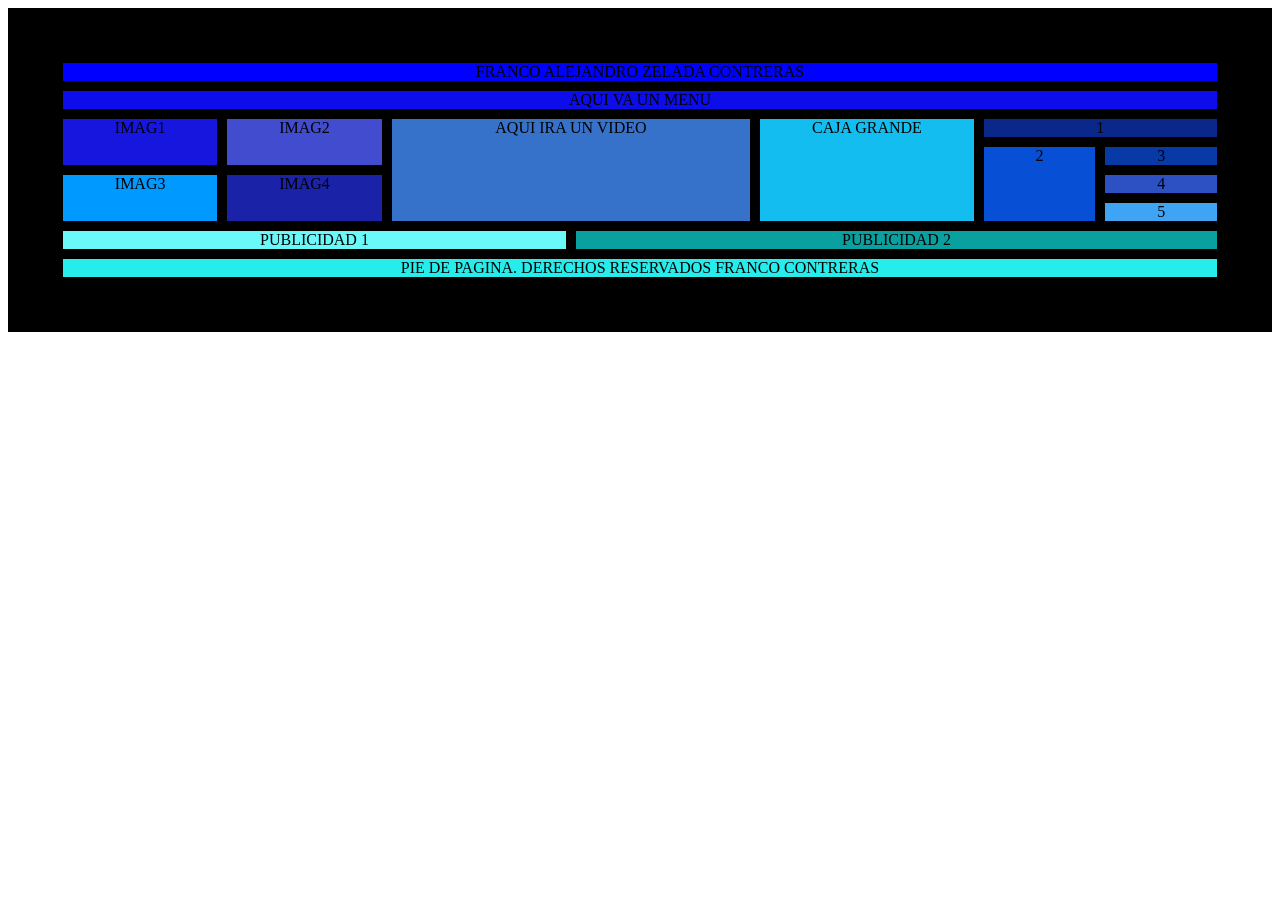
<file: index.html>
<!DOCTYPE html>
<html lang="en">
<head>
    <meta charset="UTF-8">
    <meta name="viewport" content="width=device-width, initial-scale=1.0">
    <link rel="stylesheet" href="CSS\style.css">
    <title>Document</title>
</head>
<body>
    <div class="fondo">
        <div class="cuadro1">FRANCO ALEJANDRO ZELADA CONTRERAS</div>
        <div class="cuadro2">AQUI VA UN MENU</div>
        <div class="cuadro3">IMAG1</div>
        <div class="cuadro4">IMAG3</div>
        <div class="cuadro5">IMAG2</div>
        <div class="cuadro6">IMAG4</div>
        <div class="cuadro7">AQUI IRA UN VIDEO</div>
        <div class="cuadro8">CAJA GRANDE</div>
        <div class="cuadro9">1</div>
        <div class="cuadro10">2</div>
        <div class="cuadro11">3</div>
        <div class="cuadro12">4</div>
        <div class="cuadro13">5</div>
        <div class="cuadro14">PUBLICIDAD 1</div>
        <div class="cuadro15">PUBLICIDAD 2</div>
        <div class="cuadro16">PIE DE PAGINA. DERECHOS RESERVADOS FRANCO CONTRERAS</div>
    </div>
</body>
</html>
</file>
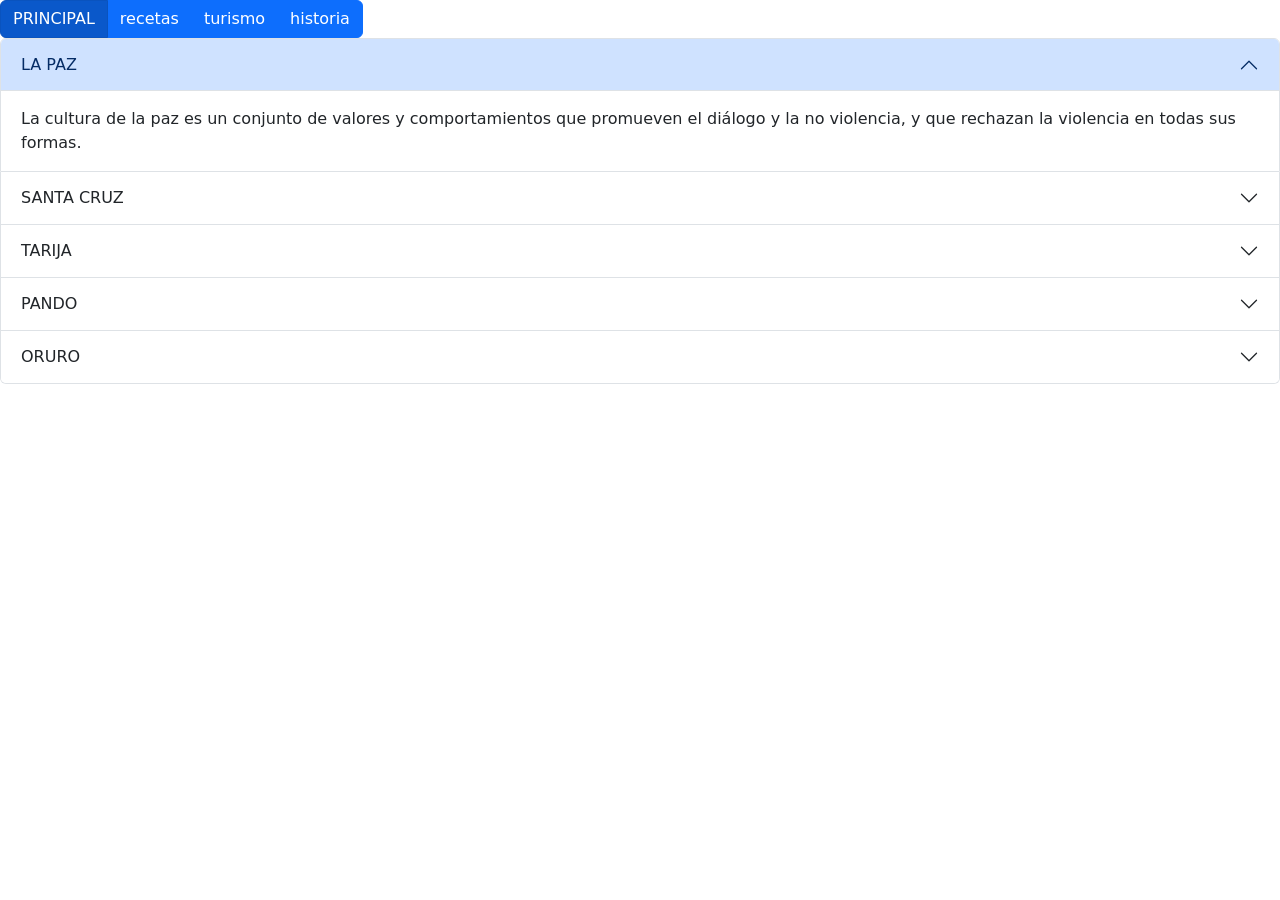
<file: tradiciones.html>
<!DOCTYPE html>
<html lang="en">
<head>
    <meta charset="UTF-8">
    <meta name="viewport" content="width=device-width, initial-scale=1.0">
    <title>tradiciones</title>
    <link rel="stylesheet" href="estilos.css">
    <link href="https://cdn.jsdelivr.net/npm/bootstrap@5.0.2/dist/css/bootstrap.min.css" rel="stylesheet" integrity="sha384-EVSTQN3/azprG1Anm3QDgpJLIm9Nao0Yz1ztcQTwFspd3yD65VohhpuuCOmLASjC" crossorigin="anonymous">
    <script src="https://cdn.jsdelivr.net/npm/bootstrap@5.0.2/dist/js/bootstrap.bundle.min.js" integrity="sha384-MrcW6ZMFYlzcLA8Nl+NtUVF0sA7MsXsP1UyJoMp4YLEuNSfAP+JcXn/tWtIaxVXM" crossorigin="anonymous"></script>
</head>
<body class="tradiciones">
    <div class="btn-group">
        <a href="file:///C:/Users/DELL/OneDrive/Documentos/tellez/laboratorio/index.html" class="btn btn-primary active" aria-current="page">PRINCIPAL</a>
        <a href="file:///C:/Users/DELL/OneDrive/Documentos/tellez/laboratorio/recetas.html" class="btn btn-primary">recetas</a>
        <a href="file:///C:/Users/DELL/OneDrive/Documentos/tellez/laboratorio/turismo.html" class="btn btn-primary">turismo</a>
        <a href="file:///C:/Users/DELL/OneDrive/Documentos/tellez/laboratorio/historia.html" class="btn btn-primary">historia</a>
      </div>
      <div class="accordion" id="accordionExample">
        <div class="accordion-item">
          <h2 class="accordion-header" id="headingOne">
            <button class="accordion-button" type="button" data-bs-toggle="collapse" data-bs-target="#collapseOne" aria-expanded="true" aria-controls="collapseOne">
              LA PAZ
            </button>
          </h2>
          <div id="collapseOne" class="accordion-collapse collapse show" aria-labelledby="headingOne" data-bs-parent="#accordionExample">
            <div class="accordion-body">
                La cultura de la paz es un conjunto de valores y comportamientos que promueven el diálogo y la no violencia, y que rechazan la violencia en todas sus formas. 
            </div>
          </div>
        </div>
        <div class="accordion-item">
          <h2 class="accordion-header" id="headingTwo">
            <button class="accordion-button collapsed" type="button" data-bs-toggle="collapse" data-bs-target="#collapseTwo" aria-expanded="false" aria-controls="collapseTwo">
              SANTA CRUZ
            </button>
          </h2>
          <div id="collapseTwo" class="accordion-collapse collapse" aria-labelledby="headingTwo" data-bs-parent="#accordionExample">
            <div class="accordion-body">
                La tradición de la Santa Cruz se celebra el 3 de mayo y conmemora el descubrimiento de la cruz en la que murió Cristo. Entre las tradiciones se encuentran la colocación de cruces adornadas, desfiles, himnos y rezos. 
            </div>
          </div>
        </div>
        <div class="accordion-item">
          <h2 class="accordion-header" id="headingThree">
            <button class="accordion-button collapsed" type="button" data-bs-toggle="collapse" data-bs-target="#collapseThree" aria-expanded="false" aria-controls="collapseThree">
              TARIJA
            </button>
          </h2>
          <div id="collapseThree" class="accordion-collapse collapse" aria-labelledby="headingThree" data-bs-parent="#accordionExample">
            <div class="accordion-body">
                Tarija, Bolivia tiene muchas tradiciones, incluyendo fiestas, juegos, danzas, y costumbres. 
                Fiestas
                Fiesta Grande de Tarija: Celebrada en agosto y septiembre, esta fiesta incluye procesiones, festivales, bailes, y fuegos artificiales en honor a San Roque. 
                Carnaval Chapaco: Celebrado con comparsas que dan alegría a los días de libertinaje. 
            </div>
          </div>
        </div>
        <div class="accordion-item">
            <h2 class="accordion-header" id="headingfour">
              <button class="accordion-button collapsed" type="button" data-bs-toggle="collapse" data-bs-target="#collapsefour" aria-expanded="false" aria-controls="collapsefour">
                PANDO
              </button>
            </h2>
            <div id="collapsefour" class="accordion-collapse collapse" aria-labelledby="headingfour" data-bs-parent="#accordionExample">
              <div class="accordion-body">
                Las tradiciones del departamento de Pando, Bolivia incluyen el Carnaval Amazónico, la danza del Taquirari, y festividades como la Fiesta de la Cruz y la Fiesta de Cobija. También destacan sus platos típicos y su herencia indígena.  
              </div>
            </div>
          </div>
          <div class="accordion-item">
            <h2 class="accordion-header" id="headingfive">
              <button class="accordion-button collapsed" type="button" data-bs-toggle="collapse" data-bs-target="#collapsefive" aria-expanded="false" aria-controls="collapsefive">
                ORURO
              </button>
            </h2>
            <div id="collapsefive" class="accordion-collapse collapse" aria-labelledby="headingfive" data-bs-parent="#accordionExample">
              <div class="accordion-body">
                Carnaval de Oruro : La fiesta más grande de Bolivia. Una de las celebraciones más espectaculares de Sudamérica, el Carnaval de Oruro es una explosión de color, baile y música que se celebra cada año en febrero.
              </div>
            </div>
          </div>
      </div>
</body>
</html>
</file>
<file: estilos.css>
.d-tem{
    height: 500px;
}.d-img{
    width: 700px;
    height: 700px;
    object-fit: cover;
    filter: brightness(0.6);
}
body.recetas{
    margin: 0;
    padding: 0;
    background-image:url(imagenes/data=6WvH6iXjw0yYIyPgzTUxBl-Cf-cGpA3Stz7XCNDu9KnMyMR0YFjFQ_zfc1jS7GdcrT7EgCfIsMk4LEVicazaQjp2zPEImMl_97ADi5r0jUTEV8nwm6tIGFAnMa9oAi7MRlQSL6Rr0vk0O4sTXqLqsz9Iui0DK3kO572WysbnHx9A.png) ;
    background-size: cover;
    background-repeat: center;
    align-items: center;
}
body.tradiciones{
    margin: 0;
    padding: 0;
    background-size: cover;
    background-repeat: center;
    align-items: center;
}
</file>
